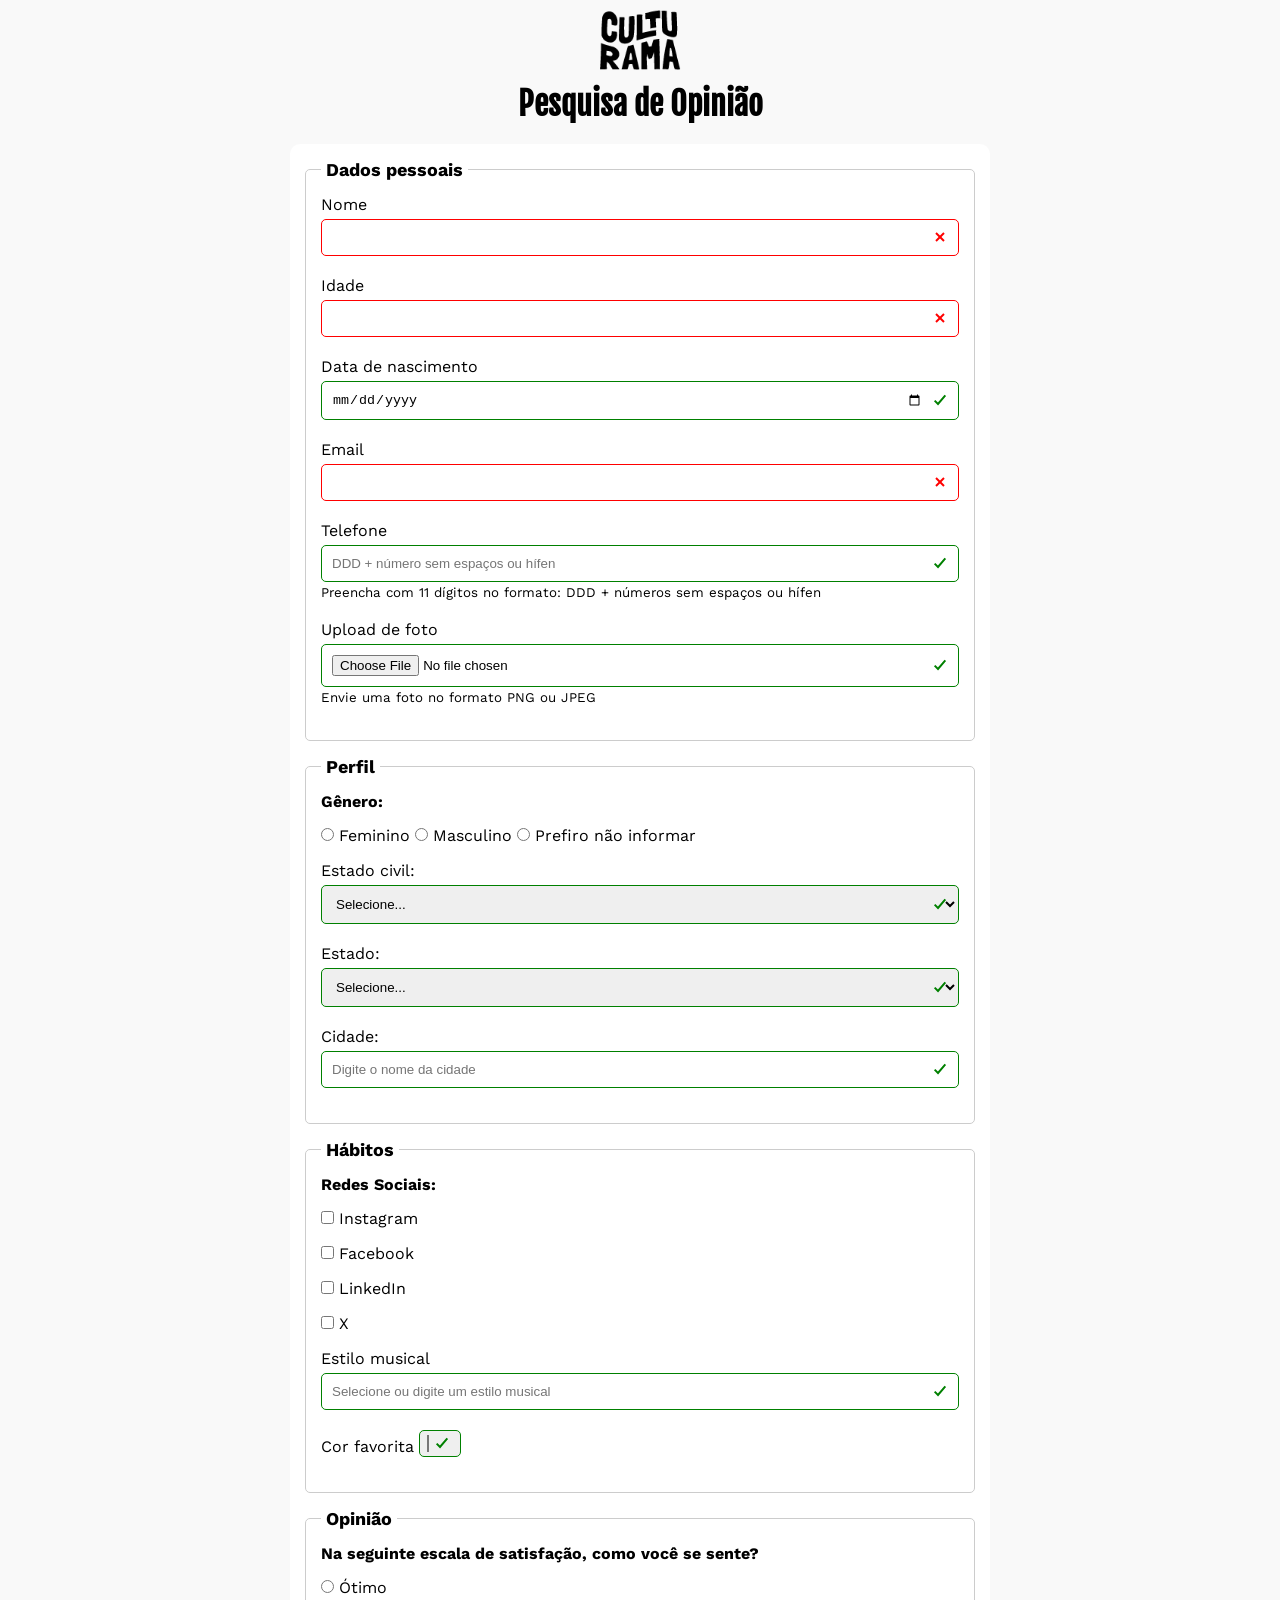
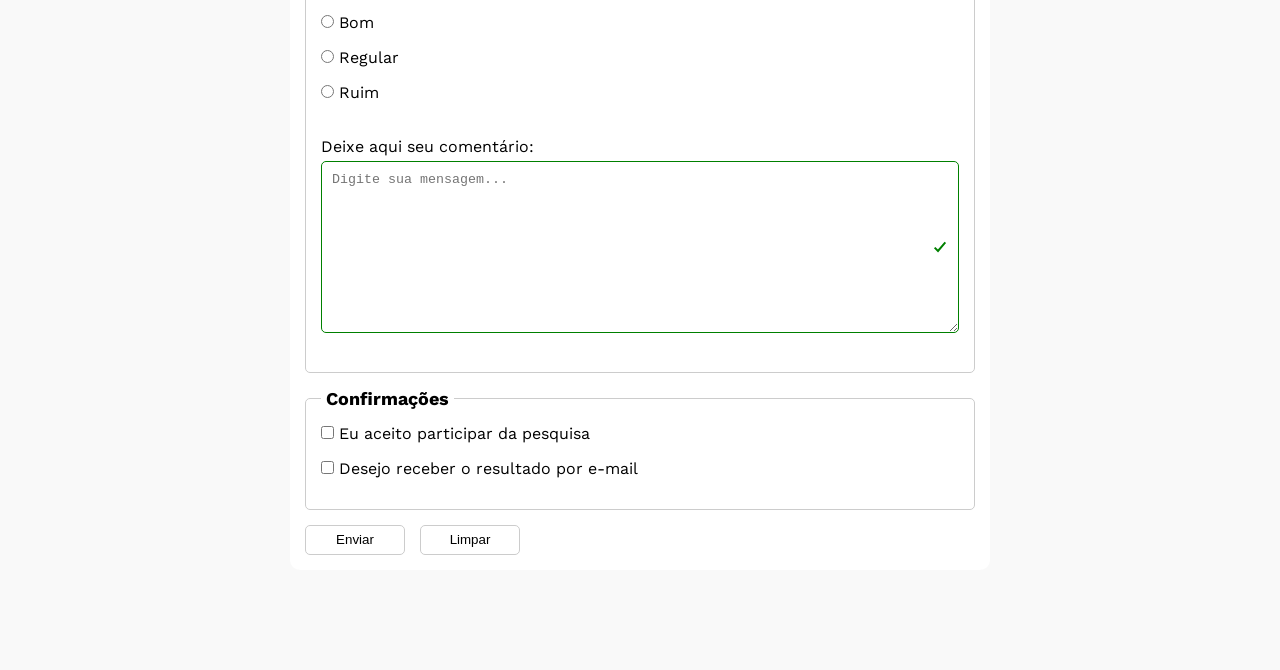
<file: index.html>
<!DOCTYPE html>
<html lang="pt-br">

<head>
    <meta charset="UTF-8">
    <meta name="viewport" content="width=device-width, initial-scale=1.0">

    <link rel="shortcut icon" href="culturama-favico.png" type="image/x-icon">
    <link rel="preconnect" href="https://fonts.googleapis.com">
    <link rel="preconnect" href="https://fonts.gstatic.com" crossorigin>
    <link href="https://fonts.googleapis.com/css2?family=Fjalla+One&family=Work+Sans&display=swap" rel="stylesheet">
    <link rel="stylesheet" href="css/style.css">

    <title>Pesquisa Culturama</title>
</head>

<body>
    <main>
        <header>
            <img src="img/logo-culturama.png" alt="logo culturama">
            <h1>Pesquisa de Opinião</h1>
        </header>

        <section>
            <form action="sucesso.html" method="get">
                <!-- DADOS PESSOAIS -->
                <fieldset>
                    <legend>Dados pessoais</legend>
                    <label for="name">Nome</label>
                    <input id="name" type="text" name="userName" required>
                    <br>

                    <label for="age">Idade</label>
                    <input id="age" type="number" name="userAge" min="12" max="100" required>
                    <br>

                    <label for="birthDate">Data de nascimento</label>
                    <input id="birthDate" type="date" name="userBirthDate">
                    <br>

                    <label for="email">Email</label>
                    <input id="email" type="email" name="userEmail" required>
                    <br>

                    <label for="phoneNumber">Telefone</label>
                    <input id="phoneNumber" type="tel" name="userPhoneNumber" pattern="[0-9]{11}" placeholder="DDD + número sem espaços ou hífen" aria-describedby="phoneHelp">
                    <small id="phoneHelp">Preencha com 11 dígitos no formato: DDD + números sem espaços ou hífen</small>
                    <br>

                    <label for="image">Upload de foto</label>
                    <input id="image" type="file" name="userImage" accept="image/*" aria-describedby="imageHelp">
                    <small id="imageHelp">Envie uma foto no formato PNG ou JPEG</small>
                    <br>
                </fieldset>

                <!-- PERFIL -->
                <fieldset>
                    <legend>Perfil</legend>

                    <p>Gênero:</p>
                    <input id="fem" type="radio" name="userGender" value="Feminino">
                    <label for="fem">Feminino</label>

                    <input id="masc" type="radio" name="userGender" value="Masculino">
                    <label for="masc">Masculino</label>

                    <input id="notInformed" type="radio" name="userGender" value="notInformed">
                    <label for="notInformed">Prefiro não informar</label>
                    <br>

                    <label for="maritalStatus">Estado civil:</label>
                    <select id="maritalStatus" name="userMaritalStatus">
                        <option value="notInformed">Selecione...</option>
                        <option value="casado">Casado</option>
                        <option value="solteiro">Solteiro</option>
                        <option value="divorciado">Divorciado</option>
                        <option value="casado">União estável</option>
                    </select>

                    <label for="state">Estado:</label>
                    <select id="state" name="userState" required>
                        <option value="notInformed">Selecione...</option>
                        <option value="acre">Acre</option>
                        <option value="alagoas">Alagoas</option>
                        <option value="amapá">Amapá</option>
                        <option value="amazonas">Amazonas</option>
                        <option value="bahia">Bahia</option>
                        <option value="ceara">Ceará</option>
                        <option value="distritoFederal">Distrito Federal</option>
                        <option value="espiritoSanto">Espirito Santo</option>
                        <option value="goias">Goiás</option>
                        <option value="maranhao">Maranhão</option>
                        <option value="matoGrossoDoSul">Mato Grosso do Sul</option>
                        <option value="matoGrosso">Mato Grosso</option>
                        <option value="minasGerais">Minas Gerais</option>
                        <option value="para">Pará</option>
                        <option value="paraiba">Paraíba</option>
                        <option value="parana">Paraná</option>
                        <option value="pernambuco">Pernambuco</option>
                        <option value="piaui">Piauí</option>
                        <option value="rioDeJaneiro">Rio de Janeiro</option>
                        <option value="rioGrandeDoNorte">Rio Grande do Norte</option>
                        <option value="rioGrandeDoSul">Rio Grande do Sul</option>
                        <option value="rondonia">Rondônia</option>
                        <option value="roraima">Roraima</option>
                        <option value="santaCatarina">Santa Catarina</option>
                        <option value="saoPaulo">São Paulo</option>
                        <option value="sergipe">Sergipe</option>
                        <option value="tocantins">Tocantins
                        <option>
                    </select>
                    <br>

                    <label for="city">Cidade:</label>
                    <input id="city" type="text" name="userCity" id="" placeholder="Digite o nome da cidade">
                </fieldset>

                <!-- HABITOS -->
                <fieldset>
                    <legend>Hábitos</legend>

                    <p>Redes Sociais:</p>
                    <input id="instagram" type="checkbox" name="social" value="instagram">
                    <label for="instagram">Instagram</label>
                    <br>

                    <input id="facebook" type="checkbox" name="social" value="facebook">
                    <label for="facebook">Facebook</label>
                    <br>

                    <input id="linkedin" type="checkbox" name="social" value="linkedin">
                    <label for="linkedin">LinkedIn</label>
                    <br>

                    <input id="x" type="checkbox" name="social" value="x">
                    <label for="x">X</label>
                    <br>

                    <label for="musicStyle">Estilo musical</label>
                    <input list="styleTypes" id="musicStyle" type="text" name="userMusicStyle"
                        placeholder="Selecione ou digite um estilo musical">
                    <datalist id="styleTypes">
                        <option value="rock">
                        <option value="samba">
                        <option value="house">
                        <option value="hip-hop">
                    </datalist>
                    <br>

                    <label for="favoriteColor">Cor favorita</label>
                    <input id="favoriteColor" type="color" name="userFavoriteColor">
                </fieldset>
                
                <!-- OPINIÃO -->
                <fieldset>
                    <legend>Opinião</legend>

                    <p>Na seguinte escala de satisfação, como você se sente?</p>
                    <input type="radio" name="userOpinion" id="grt" value="great">
                    <label for="grt">Ótimo</label>
                    <br>

                    <input type="radio" name="userOpinion" id="gd" value="good">
                    <label for="gd">Bom</label>
                    <br>

                    <input type="radio" name="userOpinion" id="reg" value="regular">
                    <label for="reg">Regular</label>
                    <br>

                    <input type="radio" name="userOpinion" id="bd" value="bad">
                    <label for="bd">Ruim</label>
                    <br><br>

                    <label for="commentary">Deixe aqui seu comentário:</label><br>
                    <textarea id="commentary" name="userCommentary" rows="10" columns="40"
                        placeholder="Digite sua mensagem..."></textarea>
                </fieldset>

                <!-- CONFIRMAÇÕES -->
                <fieldset>
                    <legend>Confirmações</legend>

                    <input id="userLgpdTerm" type="checkbox" name="userLgpd" value="accepted" required>
                    <label for="userLgpdTerm">Eu aceito participar da pesquisa</label><br>

                    <input id="getResult" type="checkbox" name="userGetResult" value="accepted">
                    <label for="getResult">Desejo receber o resultado por e-mail</label><br>
                </fieldset>

                <button type="submit" aria-label="Enviar dados do formulário">Enviar</button>
                <button type="reset" aria-label="Limpar dados do formulário">Limpar</button>
            </form>
        </section>
    </main>

</body>

</html>
</file>
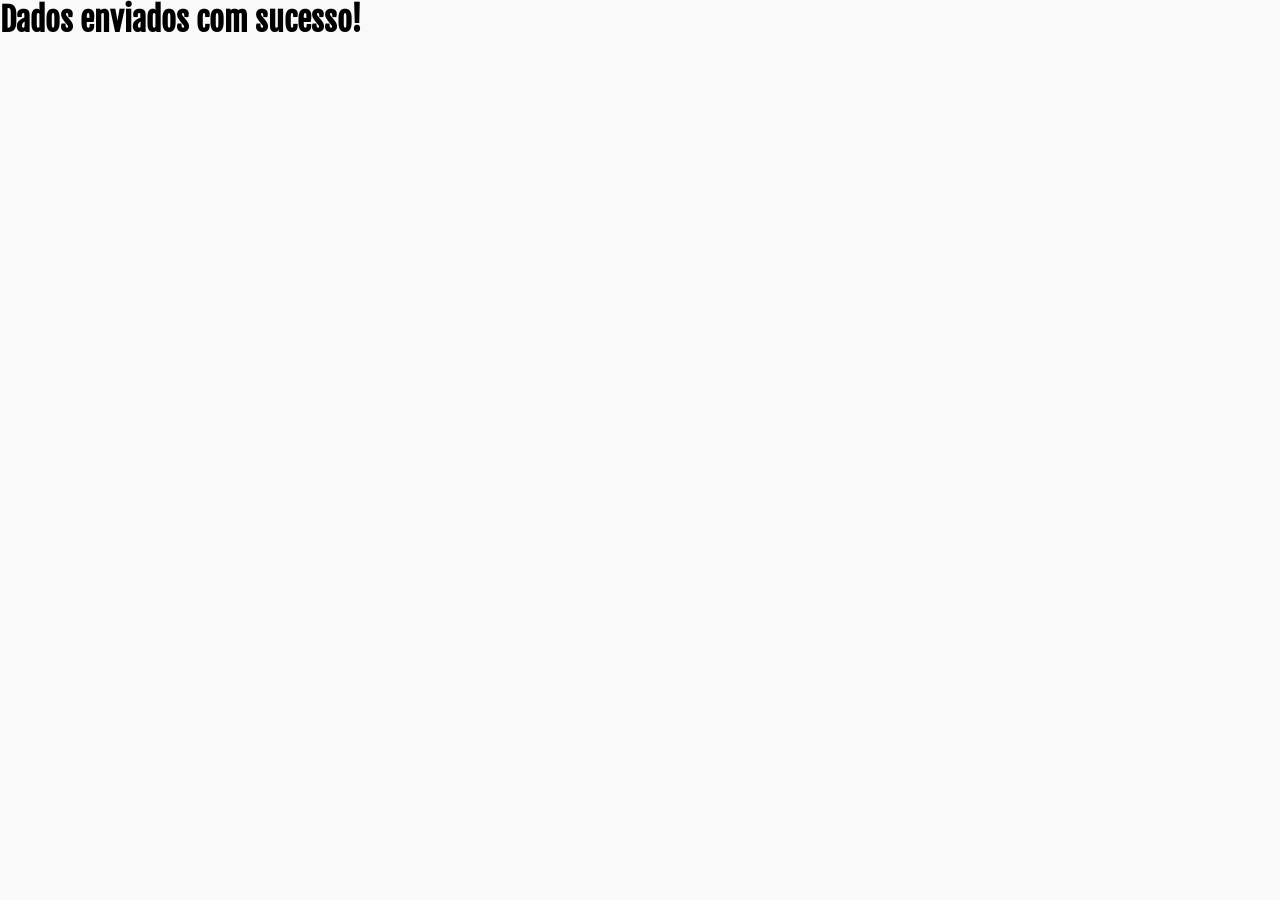
<file: sucesso.html>
<!DOCTYPE html>
<html lang="pt-br">

<head>
    <meta charset="UTF-8">
    <meta name="viewport" content="width=device-width, initial-scale=1.0">

    <link rel="shortcut icon" href="culturama-favico.png" type="image/x-icon">
    <link rel="preconnect" href="https://fonts.googleapis.com">
    <link rel="preconnect" href="https://fonts.gstatic.com" crossorigin>
    <link href="https://fonts.googleapis.com/css2?family=Fjalla+One&family=Work+Sans&display=swap" rel="stylesheet">
    <link rel="stylesheet" href="css/style.css">

    <title>Pesquisa Culturama</title>
</head>

<body>
    <h1 role="alert">Dados enviados com sucesso!</h1>
</body>

</html>
</file>
<file: css/style.css>
* {
    margin: 0;
    padding: 0;
    box-sizing: border-box;
}

body {
    background-color: #f9f9f9;
    font-family: "Work Sans", sans-serif;
}

main {
    width: 100%;
    max-width: 700px;
    margin: 0 auto;
}

header {
    text-align: center;
    margin-bottom: 20px;
}

img {
    width: 100px;
}

h1 {
    font-family: "Fjalla One", sans-serif;
}

form {
    background-color: #ffffff;
    padding: 15px;
    border-radius: 10px;
    margin-bottom: 100px;
}

fieldset {
    padding: 15px;
    border: 1px solid #cccccc;
    border-radius: 5px;
    margin-bottom: 15px;
}

legend {
    font-weight: bold;
    font-size: 18px;
    padding: 0 5px;
}

label {
    display: inline-block;
    margin-bottom: 5px;
}

input[type="tel"],
input[type="file"] {
    margin-bottom: 0;
}

small {
    display: inline-block;
    margin-bottom: 20px;
}

p {
    margin-bottom: 15px;
    font-weight: bold;
}

input, select, textarea {
    width: 100%;
    padding: 10px;
    margin-bottom: 20px;
    border: 1px solid #cccccc;
    border-radius: 5px;
}

textarea {
    min-height: 100px;
}

input[type="radio"],
input[type="checkbox"] {
    width: auto;
}

input[type="color"] {
    width: 40px;
    padding: 0 5px;
}

input:invalid,
select:invalid,
textarea:invalid {
    border-color: red;
    background-repeat: no-repeat;
    background-position: right 10px center;
    background-size: 16px;
    background-image: url("data:image/svg+xml,%3Csvg xmlns='http://www.w3.org/2000/svg' viewBox='0 0 24 24' fill='none' stroke='red' stroke-width='3'%3E%3Cline x1='6' y1='6' x2='18' y2='18'/%3E%3Cline x1='6' y1='18' x2='18' y2='6'/%3E%3C/svg%3E");
    padding-right: 35px;
}

input:valid,
select:valid,
textarea:valid {
    border-color: green;
    background-repeat: no-repeat;
    background-position: right 10px center;
    background-size: 16px;
    background-image: url("data:image/svg+xml,%3Csvg xmlns='http://www.w3.org/2000/svg' viewBox='0 0 24 24' fill='none' stroke='green' stroke-width='3'%3E%3Cpolyline points='4,13 9,18 20,5'/%3E%3C/svg%3E");
    padding-right: 35px;
}

/* radio e checkbox ficam de fora do tratamento de ícone/padding */
input[type="radio"]:invalid,
input[type="radio"]:valid,
input[type="checkbox"]:invalid,
input[type="checkbox"]:valid {
    background-image: none;
    padding-right: 0;
}

button {
    width: 100px;
    height: 30px;
    margin-right: 10px;
    background-color: #ffffff;
    border: 1px solid #cccccc;
    border-radius: 5px;
    cursor: pointer;
}

button[type="submit"]:hover {
    background-color: green;
    color: #ffffff;
    transition: 0.3s ease-in-out;
}

button[type="reset"]:hover {
    background-color: orangered;
    color: #ffffff;
    transition: 0.3s ease-in-out;
}
</file>
